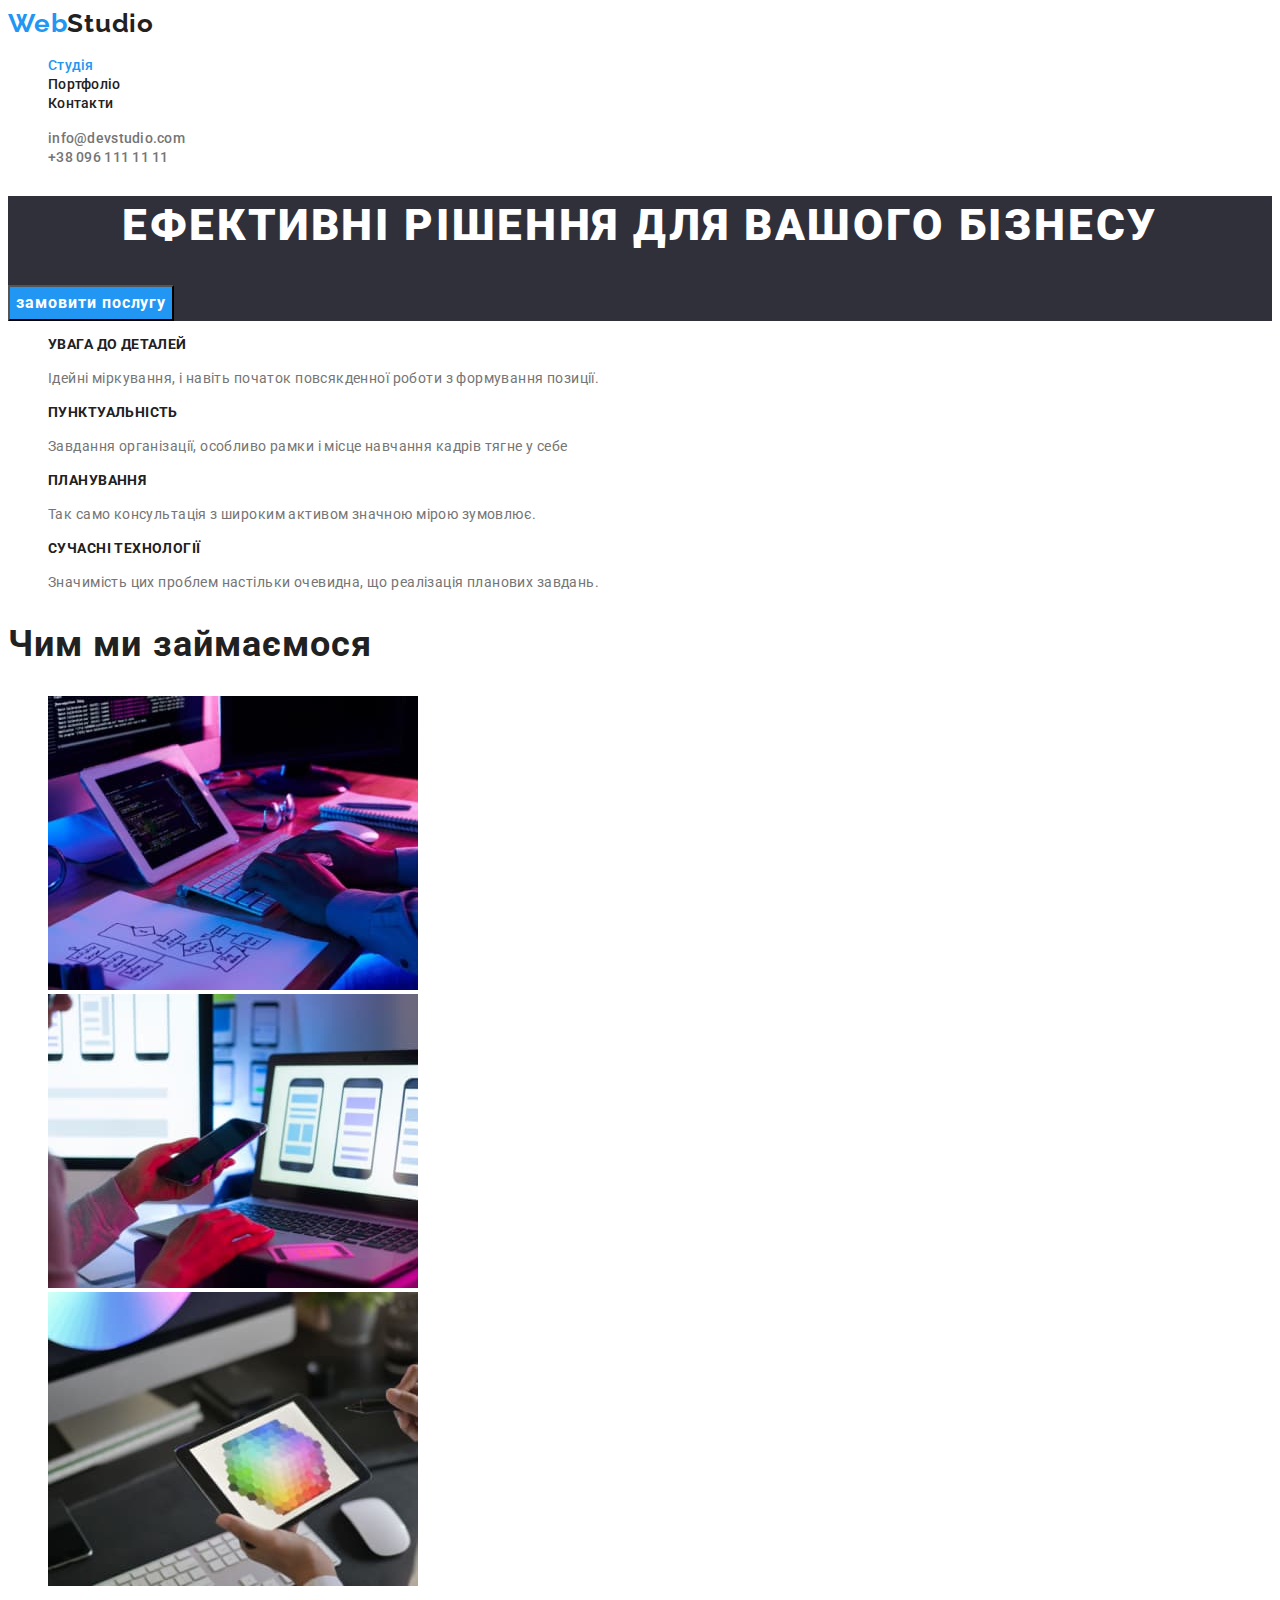
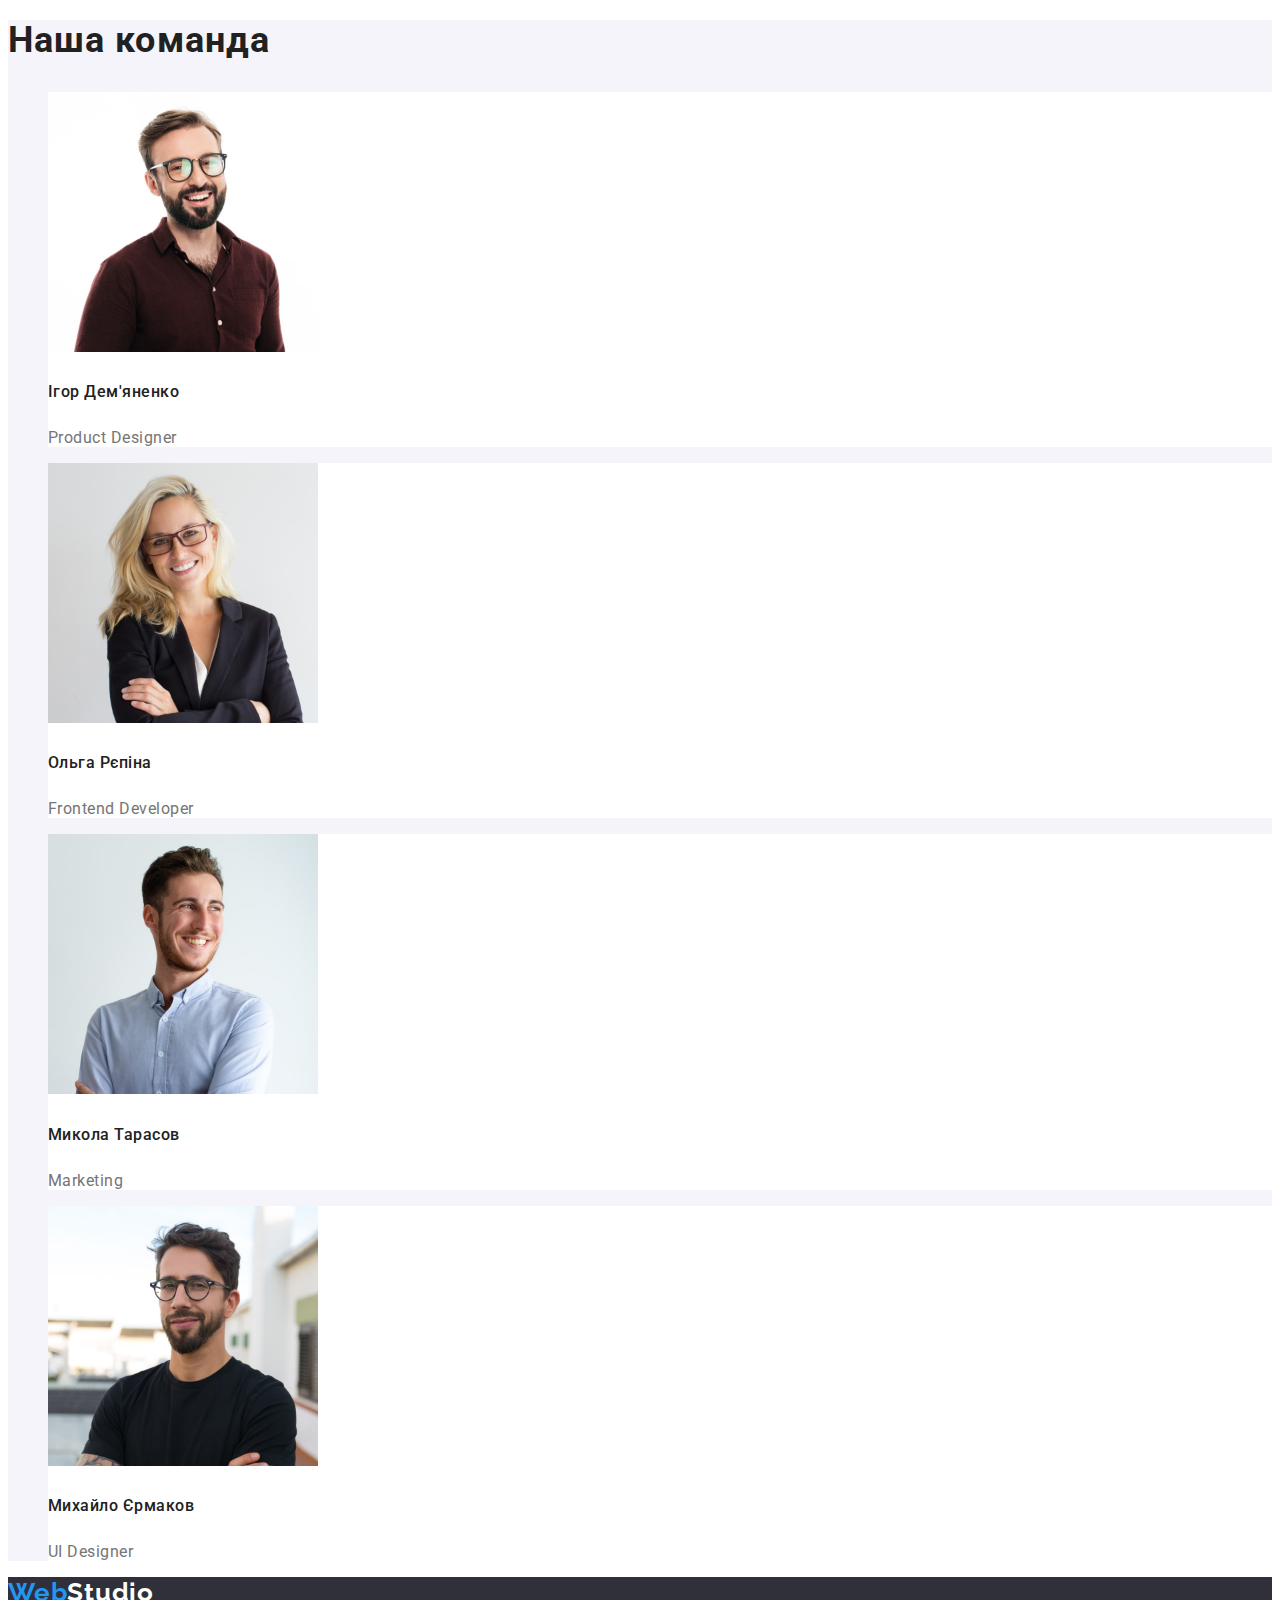
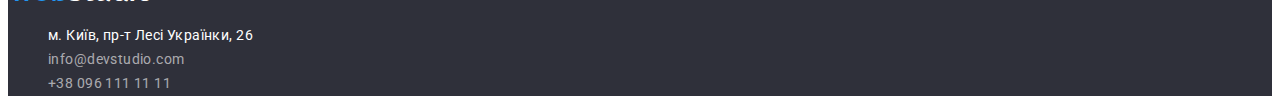
<file: index.html>
<!DOCTYPE html>
<html lang="uk">
<head>
    <meta charset="UTF-8">
    <meta http-equiv="X-UA-Compatible" content="IE=edge">
    <meta name="viewport" content="width=device-width, initial-scale=1.0">
    <title>Document</title> 
    <link rel="preconnect" href="https://fonts.googleapis.com">
    <link rel="preconnect" href="https://fonts.gstatic.com" crossorigin>
    <link href="https://fonts.googleapis.com/css2?family=Raleway:wght@700&family=Roboto:wght@400;500;700&display=swap" rel="stylesheet">
    <link rel="stylesheet" href="./css/styles.css">
</head>
<body>
    <header class="site-header">
            <a href="./index.html" class="site-logo logo plus"><span class="site-logo logo-web">Web</span><span class="logo-studio">Studio</span></a>
        <nav>
            <ul class="site-nav list">
                <li> <a href="./index.html" class="current navigetion plus">Студія</a></li>
                <li> <a href="./portfolio.html" class="navigetion plus">Портфоліо</a></li>
                <li> <a href="#" class="navigetion plus">Контакти</a></li>
            </ul>
        </nav>
        <ul class="contakt list">
            <li> <a href="mailto:info@devstudio.com" class="navigetion plus contakt mee">info@devstudio.com</a></li>
            <li> <a href="tel:+380961111111" class="navigetion plus contakt mee">+38 096 111 11 11</a></li>
        </ul>
    </header>
   <main>
        <section class="darkside hero">
               <h1 class="big hero-title" id="hero-title">Ефективні рішення для вашого бізнесу</h1>
               <button type="button" class="btn primery"> замовити послугу </button>
        </section>

        <section>
          <ul class="feature list">
              <li class="list-order"><h3 class="feature-title big">увага до деталей</h3>
              <p class="operations-text">Ідейні міркування, і навіть початок повсякденної роботи з формування позиції.</p></li>
              <li class="list-order"><h3 class="feature-title big">пунктуальність</h3>
              <p class="operations-text">Завдання організації, особливо рамки і місце навчання кадрів тягне у себе</p></li>
              <li class="list-order"><h3 class="feature-title big">планування</h3>
              <p class="operations-text">Так само консультація з широким активом значною мірою зумовлює.</p></li>
             <li class="list-order"><h3 class="feature-title big">сучасні технології</h3>
             <p class="operations-text">Значимість цих проблем настільки очевидна, що реалізація планових завдань.</p></li>
          </ul>
         </section>

         <section class="we-do">
             <h2 class="what-we-do title">Чим ми займаємося</h2>
             <ul class="list">
                <li> <img src="./images/work.jpg" width="370" alt="робочий процесс дизайнера"></li>
                <li> <img src="./images/work1.jpg" width="370" alt="робочий процесс дизайнера"></li>
                <li> <img src="./images/work2.jpg" width="370" alt="робочий процесс дизайнера"></li>
             </ul>
         </section>

        <section class="staff">
             <h2 class="title staff">Наша команда</h2>
             <ul class="list ">
                 <li class="downpicture"> 
                      <img src="./images/img.jpg" width="270" alt="Ігор Дем'яненко"> 
                      <h4 class="staff name">Ігор Дем'яненко</h4>
                      <p  class="staff posicion" lang="en">Product Designer</p>
                 </li>
                 <li class="downpicture"> 
                     <img src="./images/img1.jpg" width="270" alt="Ольга Рєпіна">
                     <h4 class="staff name">Ольга Рєпіна</h4>
                     <p class="staff posicion" lang="en">Frontend Developer</p>
                 </li >
                 <li class="downpicture"> 
                     <img src="./images/img2.jpg" width="270" alt="Микола Тарасов">
                     <h4 class="staff name">Микола Тарасов</h4>
                     <p class="staff posicion" lang="en">Marketing</p>
                 </li>
                 <li class="downpicture"> 
                     <img src="./images/img3.jpg" width="270" alt="Михайло Єрмаков">
                     <h4 class="staff name">Михайло Єрмаков</h4>
                     <p class="staff posicion" lang="en">UI Designer</p>
                 </li>
             </ul>
        </section>
    </main>

    <footer class="darkside">
            <a href="./index.html" class="site-logo logo plus"><span class="logo logo-web">Web</span><span class="logo down-studio">Studio</span></a>

        <address>
            <ul class="footer-contakt list contakt">
                <li><a class="address map" href="https://goo.gl/maps/JJp694LmXSiKLwUw6" target="_blank" rel="noopener noreferer">м. Київ, пр-т Лесі Українки, 26</a></li>
                <li><a class="address contact " href="mailto:info@devstudio.com">info@devstudio.com</a></li>
                <li><a class="address contact" href="tel:+380961111111">+38 096 111 11 11</a></li>
            </ul>
        </address>

    </footer>    
</body>
</html>
</file>
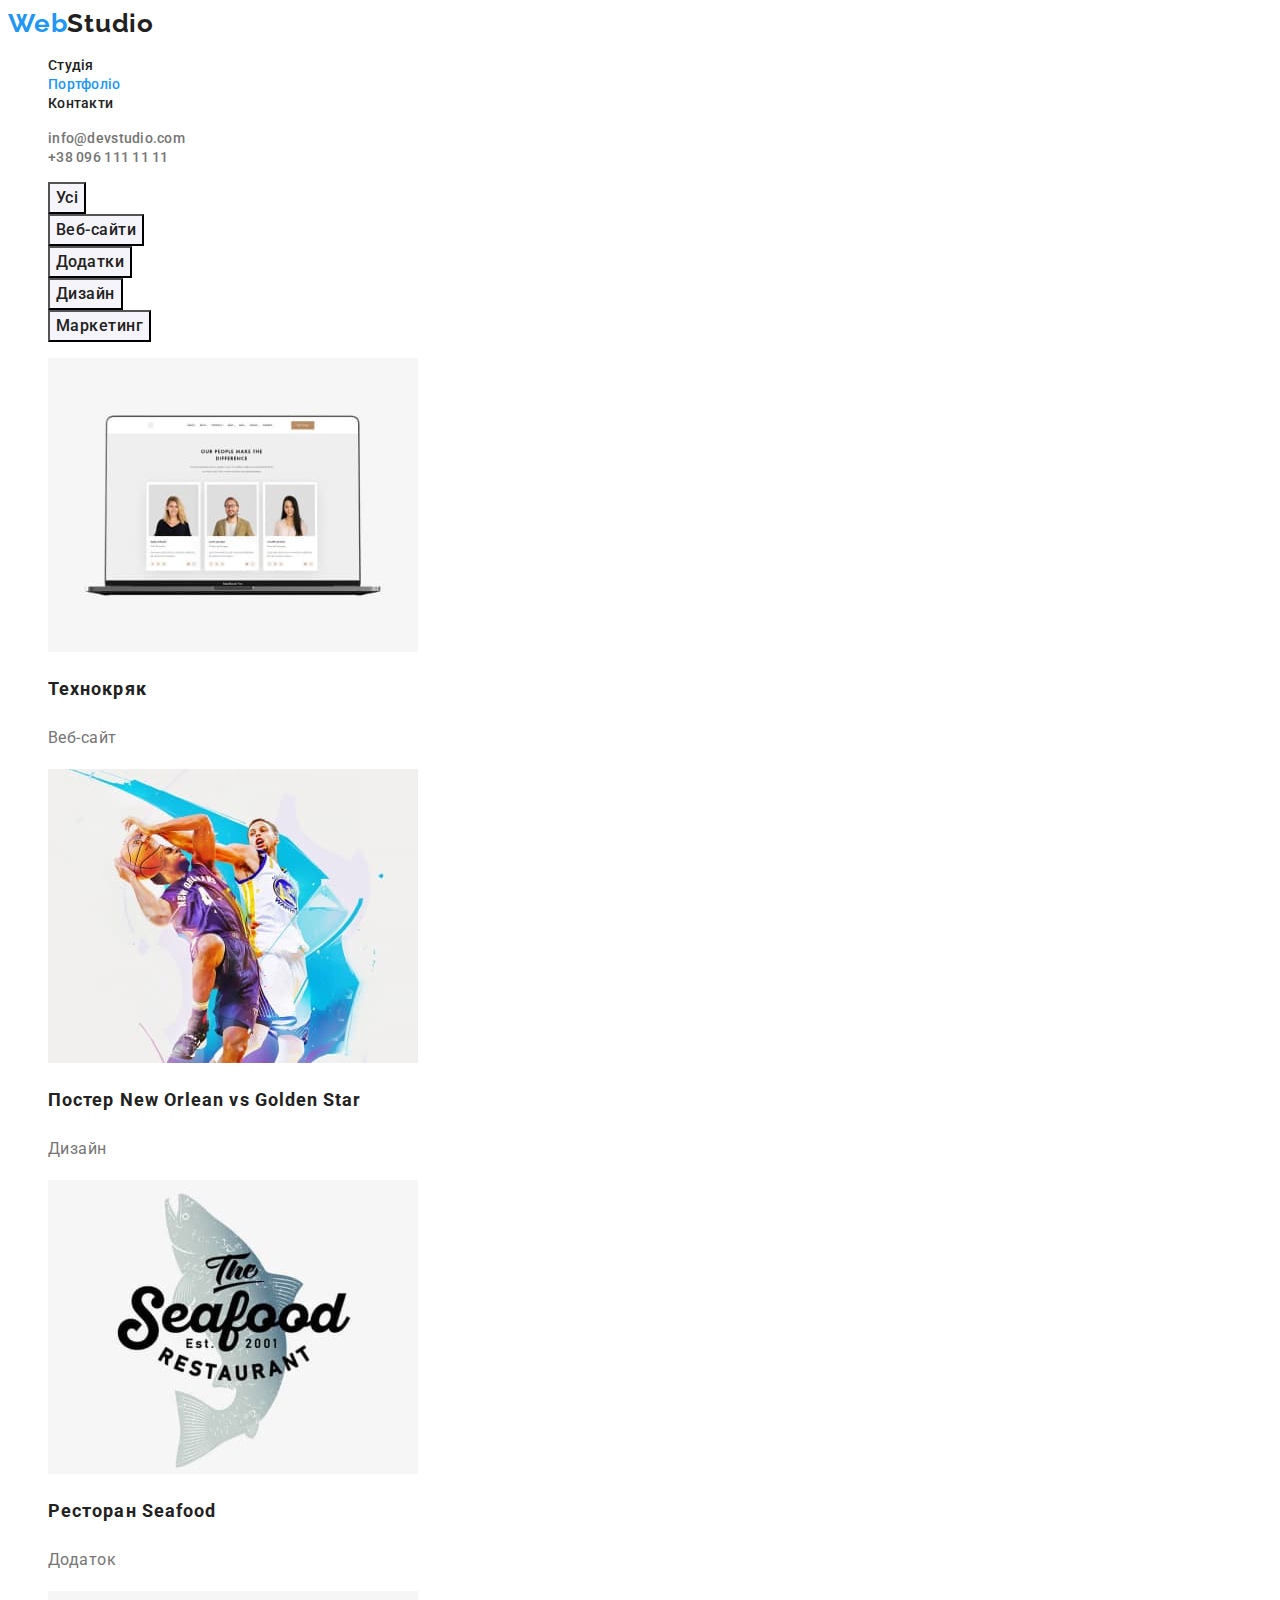
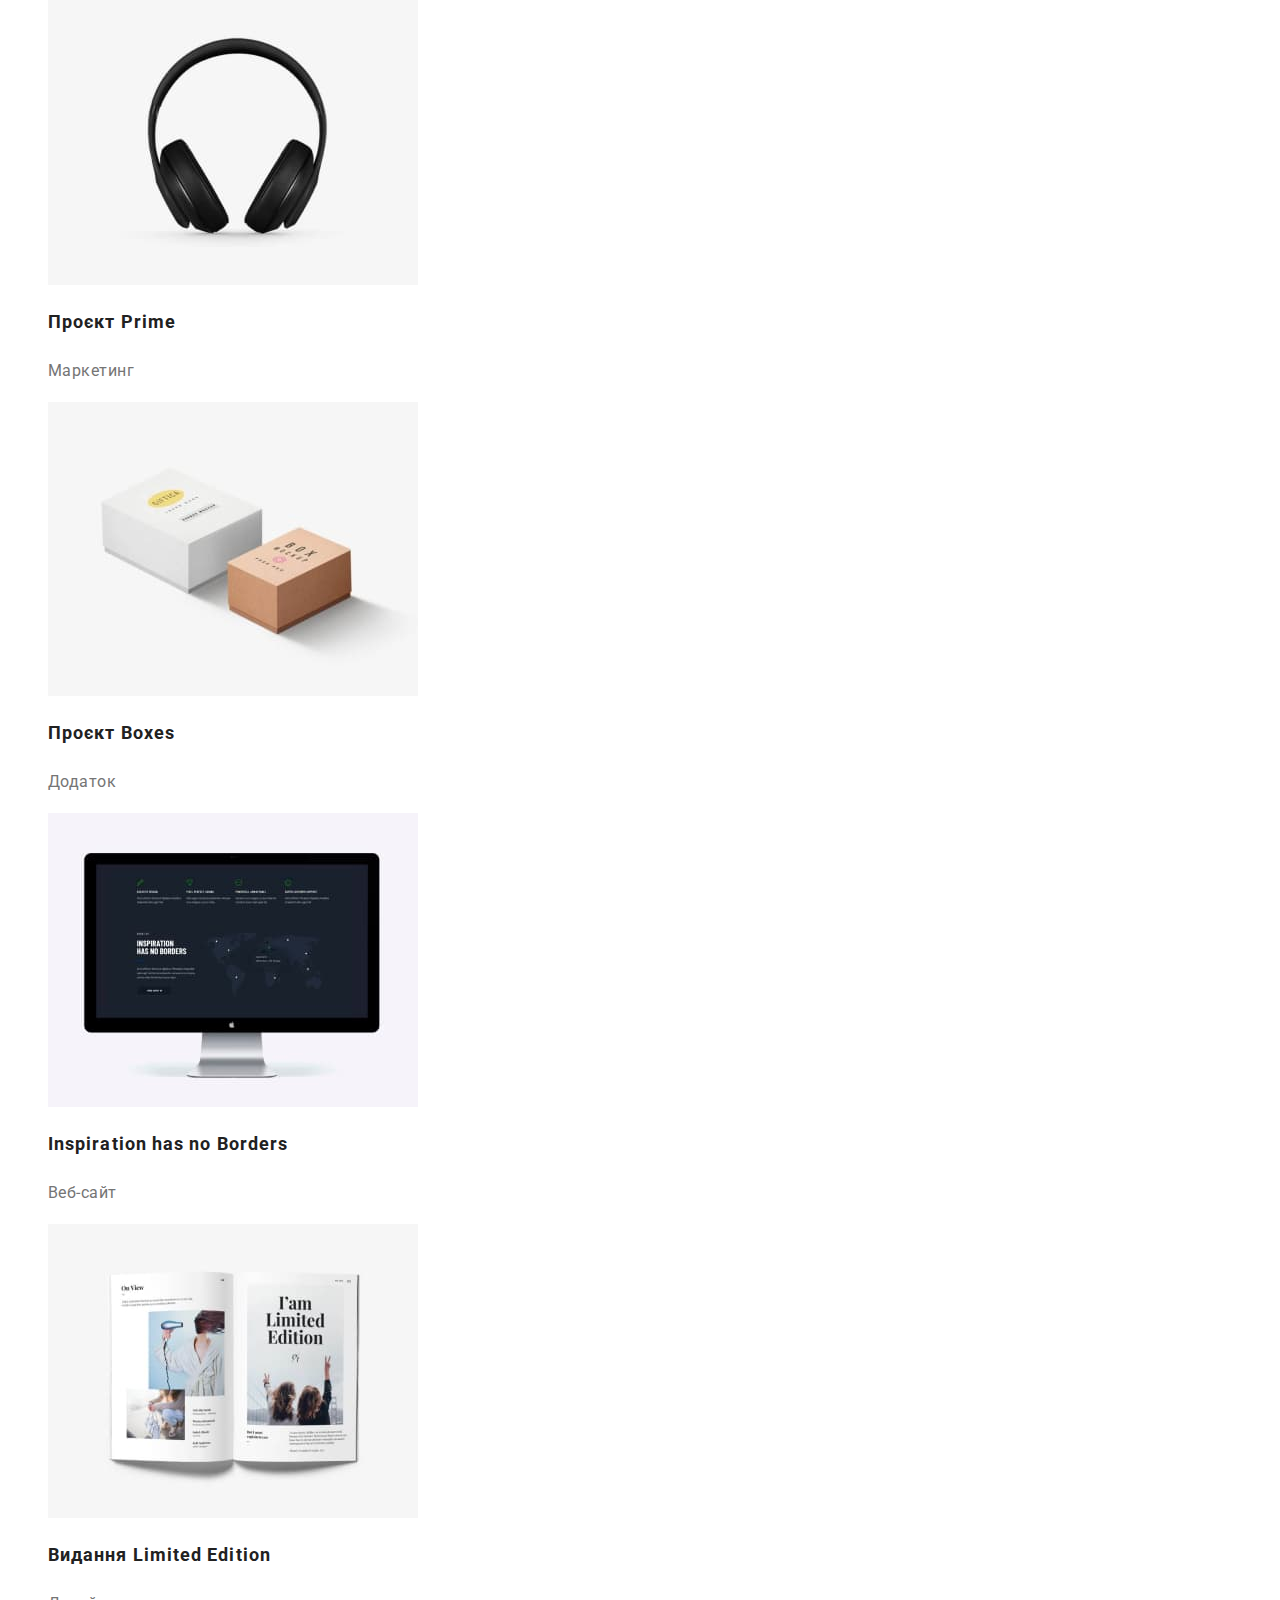
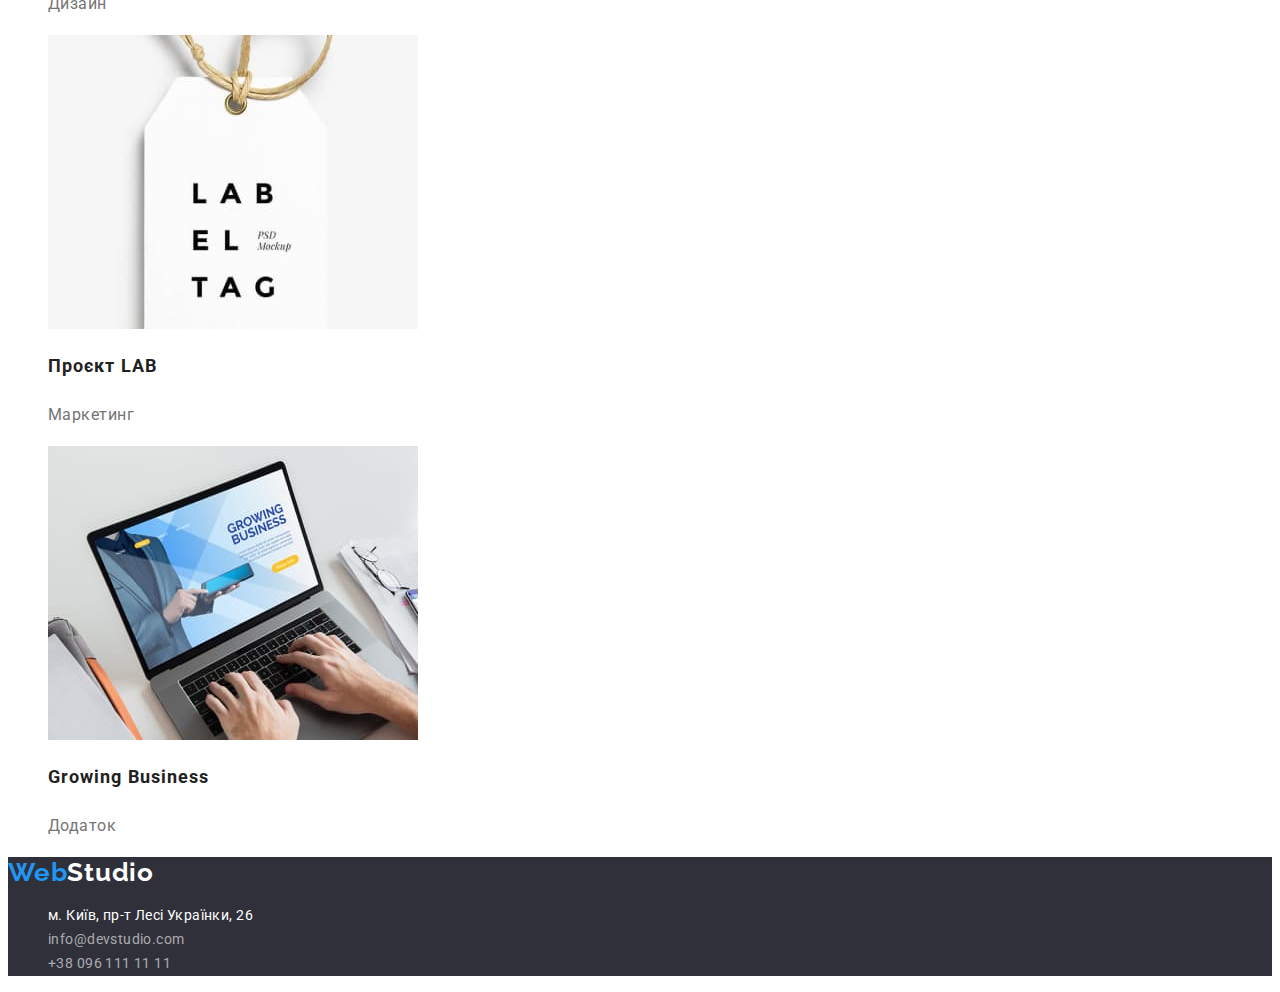
<file: portfolio.html>
<!DOCTYPE html>
<html lang="uk">
<head>
    <meta charset="UTF-8">
    <meta http-equiv="X-UA-Compatible" content="IE=edge">
    <meta name="viewport" content="width=device-width, initial-scale=1.0">
    <title>portfolio</title>
    <link rel="preconnect" href="https://fonts.googleapis.com">
    <link rel="preconnect" href="https://fonts.gstatic.com" crossorigin>
    <link href="https://fonts.googleapis.com/css2?family=Raleway:wght@700&family=Roboto:wght@400;500;700&display=swap" rel="stylesheet">
    <link rel="stylesheet" href="./css/styles.css">
</head>
<body>
    

    <header class="site-header">
        <a href="./index.html" class="site-logo logo plus"><span class="site-logo logo-web">Web</span><span class="logo-studio">Studio</span></a>
    <nav>
        <ul class="site-nav list">
            <li> <a href="./index.html" class=" navigetion plus">Студія</a></li>
            <li> <a href="./portfolio.html" class="current navigetion plus">Портфоліо</a></li>
            <li> <a href="#" class="navigetion plus">Контакти</a></li>
        </ul>
    </nav>
    <ul class="contakt list">
        <li> <a href="mailto:info@devstudio.com" class="navigetion plus contakt mee">info@devstudio.com</a></li>
        <li> <a href="tel:+380961111111" class="navigetion plus contakt mee">+38 096 111 11 11</a></li>
    </ul>
</header>
<section>
<main>
    <h1 class="visually hidden is">Portfolio</h1>
    <ul class="list">
        <li> <button type="button" class="btn secondary"> Усі </button></li>
        <li> <button type="button" class="btn secondary"> Веб-сайти </button></li>
        <li> <button type="button" class="btn secondary"> Додатки </button></li>
        <li> <button type="button" class="btn secondary"> Дизайн </button></li>
        <li> <button type="button" class="btn secondary"> Маркетинг </button></li>
    </ul>

    <ul class="list choice">
        <li> 
            <a  href="#">
            <img src="./images/p1.jpg" width="370" alt="Технокряк"> 
            <h2 class="choice title">Технокряк</h2>
            <p class="choice text">Веб-сайт</p>
            </a>
       </li>
       <li> 
        <a href="#">
            <img src="./images/p2.jpg" width="370" alt="Постер New Orlean vs Golden Star"> 
            <h2 class="choice title">Постер New Orlean vs Golden Star</h2>
            <p class="choice text">Дизайн</p>
        </a>
       </li>
       <li> 
        <a href="#">
            <img src="./images/p3.jpg" width="370" alt="Ресторан Seafood"> 
            <h2 class="choice title">Ресторан Seafood</h2>
            <p class="choice text">Додаток</p>
        </a>    
       </li>
       <li> 
        <a href="#">
            <img src="./images/p4.jpg" width="370" alt="Проєкт Prime"> 
            <h2 class="choice title">Проєкт Prime</h2>
            <p class="choice text">Маркетинг</p>
        </a>
       </li>
       <li> 
        <a href="#">
            <img src="./images/p5.jpg" width="370" alt="Проєкт Boxes"> 
            <h2 class="choice title">Проєкт Boxes</h2>
            <p class="choice text">Додаток</p>
        </a>
       </li>
       <li> 
        <a href="#">
            <img src="./images/p6.jpg" width="370" alt="Inspiration has no Borders"> 
            <h2 class="choice title" lang="en">Inspiration has no Borders</h2>
            <p class="choice text">Веб-сайт</p>
        </a>
       </li>
       <li> 
        <a href="#">
            <img src="./images/p7.jpg" width="370" alt="Видання Limited Edition"> 
            <h2 class="choice title">Видання Limited Edition</h2>
            <p class="choice text">Дизайн</p>
        </a>
       </li>
       <li> 
        <a href="#">
            <img src="./images/p8.jpg" width="370" alt="Проєкт LAB"> 
            <h2 class="choice title">Проєкт LAB</h2>
            <p class="choice text">Маркетинг</p>
        </a>
       </li>
       <li> 
        <a href="#">
            <img src="./images/p9.jpg" width="370" alt="Growing Business"> 
            <h2 class="choice title" lang="en">Growing Business</h2>
            <p class="choice text">Додаток</p>
        </a>
       </li>
    </ul>
</section>
</main>
<footer class="darkside">
    <a href="./index.html" class="site-logo logo plus"><span class="logo logo-web">Web</span><span class="logo down-studio">Studio</span></a>

<address>
    <ul class="footer-contakt list contakt">
        <li><a class="address map" href="https://goo.gl/maps/JJp694LmXSiKLwUw6" target="_blank" rel="noopener noreferer">м. Київ, пр-т Лесі Українки, 26</a></li>
        <li><a class="address contact " href="mailto:info@devstudio.com">info@devstudio.com</a></li>
        <li><a class="address contact" href="tel:+380961111111">+38 096 111 11 11</a></li>
    </ul>
</address>

</footer>       
</html>
</file>
<file: css/styles.css>
:root {
    --primery-text-colot: #212121;
    --button-color: #2196F3;
    --back-color: #FFFFFF;
    --sbc: #2F303A;
    --contact-color: #757575;
    --white-whis-transparency: rgba(255, 255, 255, 0.6);
    --bgr-staff: #F5F4FA;
    
}

body {
    background-color: var(--back-color);
    color: var(--primery-text-colot);
    font-family: 'Roboto', sans-serif;
}

.list{
    list-style: none;
}

.list a{
    text-decoration: none;
}

.big{
    text-transform: uppercase;

}
.title{
font-weight: 700;
letter-spacing: 0.03em;
}

/*header*/


.logo-web{
    color: var(--button-color) ;
}

.site-logo.plus{
    font-family: 'Raleway';
    font-style: normal;
    font-weight: 700;
    font-size: 26px;
    line-height: 1.2;
    text-decoration: none;
    letter-spacing: 0.03em;
    color: var(--button-color);
}



.navigetion.plus {
    font-weight: 500;
    font-size: 14px;
    line-height: 1.14;
    color: var(--primery-text-colot);
    letter-spacing: 0.02em;
}

.navigetion.plus:hover,
.navigetion.plus:focus{
    color: var(--button-color)
}

.contakt.mee {
    font-weight: 500;
    font-size: 14px;
    line-height: 1.14;
    color: var(--contact-color);
    letter-spacing: 0.02em;
    
}

.site-nav a.current {
    color: var(--button-color);
}



.logo-studio
{
    color:var(--primery-text-colot);
}

.hero-title{
    font-weight: 900;
    font-size: 44px;
    line-height: 1.36;
    letter-spacing: 0.06em;
    color: var(--back-color);
    letter-spacing: 0.06em;
    
    text-align: center;
    
}

/*hero*/


.btn {
    font-family: 'Roboto';
    font-weight: 700;
    font-size: 16px;
    line-height: 1.875;
    text-align: center;
    letter-spacing: 0.06em;
    cursor: pointer;
}

.btn.primery{
    color: var(--back-color);
    background-color: var(--button-color);
}
.btn.primery:hover,
.btn.primery:focus,
.btn.primery:active{
    background-color: #188CE8;
}

.btn.secondary{
    font-family: 'Roboto';
    font-weight: 500;
    font-size: 16px;
    line-height: 1.625;
    letter-spacing: 0.03em;
    background-color: #F5F4FA;
    color: var(--primery-text-colot);
}

.btn.secondary:hover,
.btn.secondary:focus,
.btn.secondary:active{
    background-color: var(--button-color);
    color: var(--back-color);
}

.darkside{
    color: var(--back-color);
    background-color: var(--sbc);
}

/*feature*/

.feature-title{
  
font-weight: 700;
font-size: 14px;
line-height: 1.14;
letter-spacing: 0.03em;


color: var(--primery-text-colot);
}

.operations-text{  
font-size: 14px;
line-height: 1.71;
color: var(--contact-color);
letter-spacing: 0.03em;
}


/*what-we-do*/

.we-do .what-we-do{
   
    font-size: 36px;
    line-height: 1.16;


}

/*staff*/
.staff{
    background-color: var(--bgr-staff);
}


.title.staff{
    font-weight: 700;
    font-size: 36px;
    line-height: 1.16;
    letter-spacing: 0.03em;

}

.staff.name{
    font-weight: 500;
    font-size: 16px;
    line-height: 1.87;
    letter-spacing: 0.03em;
    background-color: var(--back-color);
}

.staff.posicion{
    font-size: 16px;
    line-height: 19px;
    letter-spacing: 0.03em;
    color: var(--contact-color);
    background-color: var(--back-color);
}


.downpicture{
    background-color: var(--back-color);
}

/*footer*/


.darkside{
    color: var(--back-color);
    background-color: var(--sbc);
}
    



.address.contact{
  
    font-style: normal;
    font-size: 14px;
    line-height: 1.71;
    letter-spacing: 0.03em;
    color: var(--white-whis-transparency)
}


.address.map{
  
    font-style: normal;
    font-size: 14px;
    line-height: 1.71;
    letter-spacing: 0.03em;
    color: var(--back-color);
}
.address.map:hover,
.address.map:focus,
.address.contact:focus,
.address.contact:hover{
    color: var(--button-color);
}



.logo.logo-web{
    color: var(--button-color);
    
}
.logo.down-studio{
    color: var(--back-color);
    
}

/*portfolio*/

.list.choice{
    color: var(--primery-text-colot);
}
.choice.title{
    font-weight: 700;
    font-size: 18px;
    line-height: 2;
    letter-spacing: 0.06em;
    color: var(--primery-text-colot);
    

}
.choice.text{
    font-weight: 400;
    font-size: 16px;
    line-height: 1.875;
    letter-spacing: 0.03em;
    color: var(--contact-color);
}
.visually.hidden {
    position: absolute;
    width: 1px;
    height: 1px;
    margin: -1px;
    border: 0;
    padding: 0;
    
    white-space: nowrap;
    clip-path: inset(100%);
    clip: rect(0 0 0 0);
    overflow: hidden;
  }
</file>
